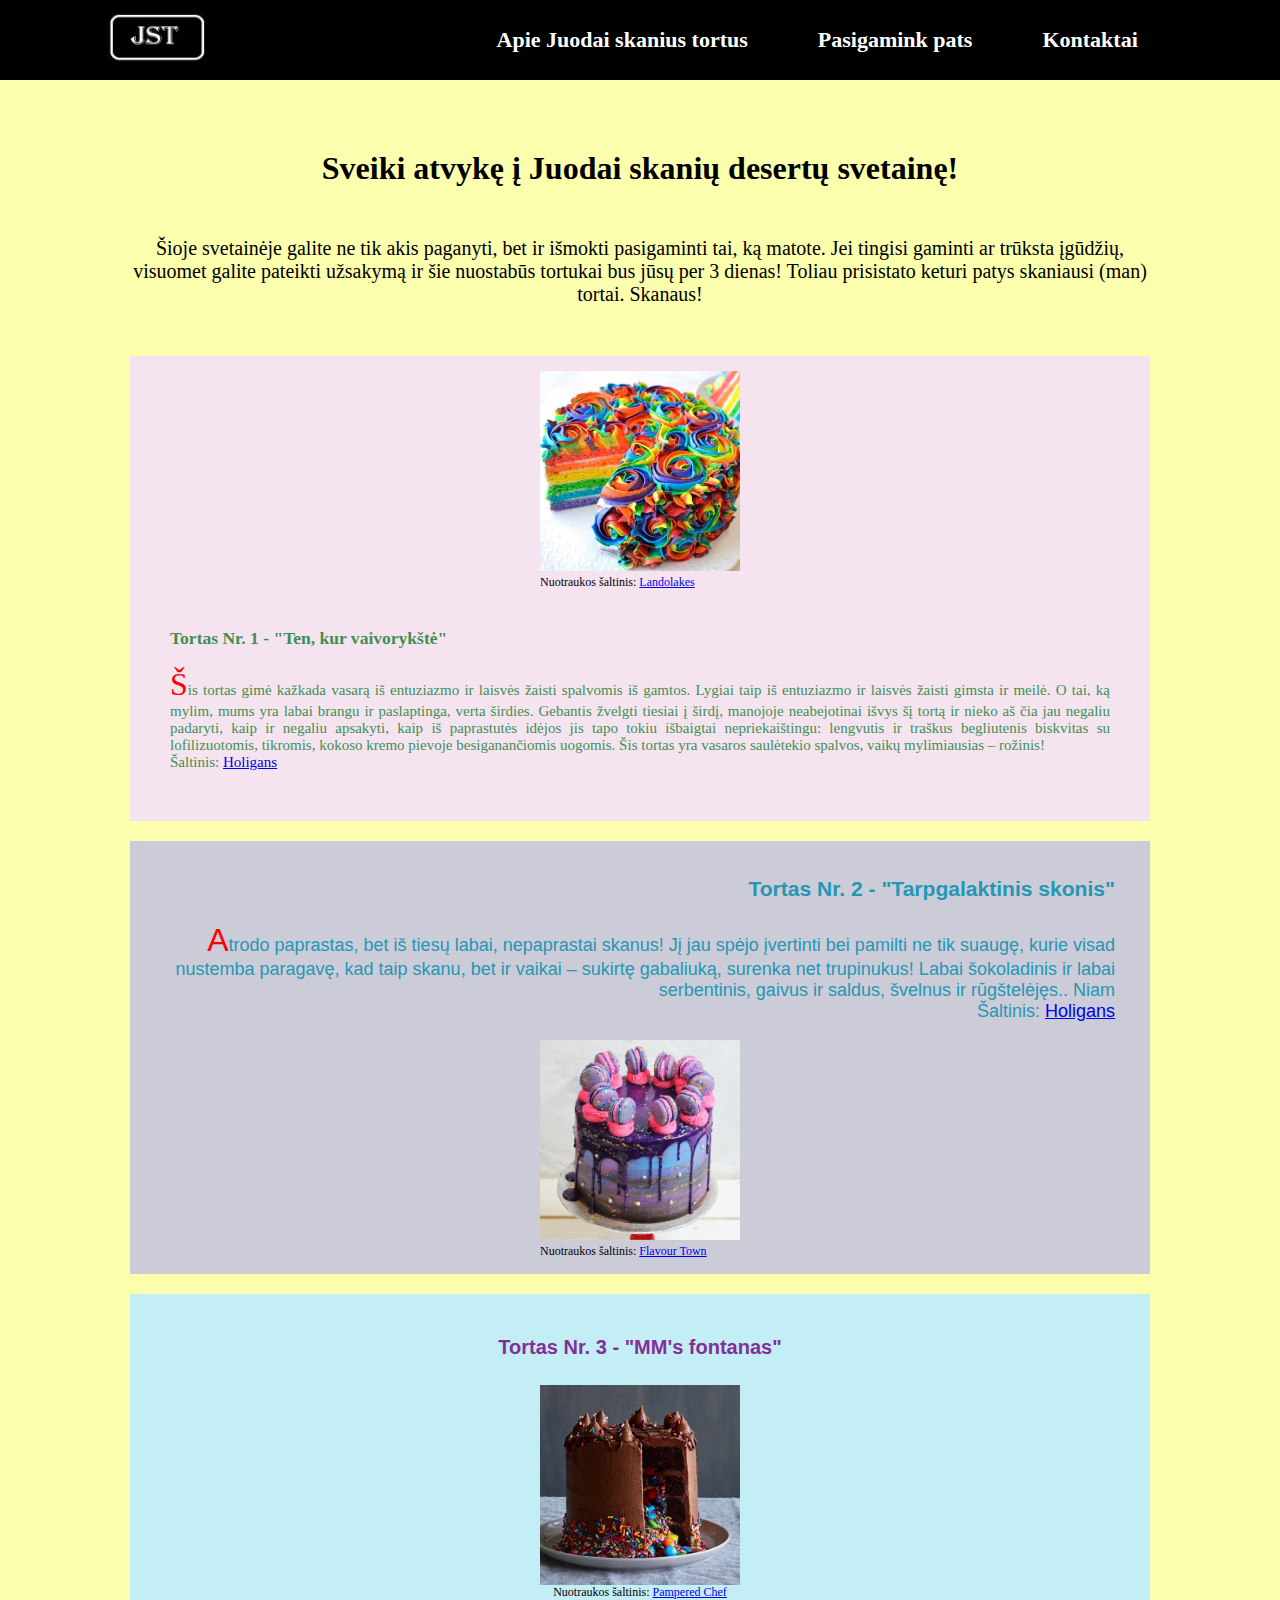
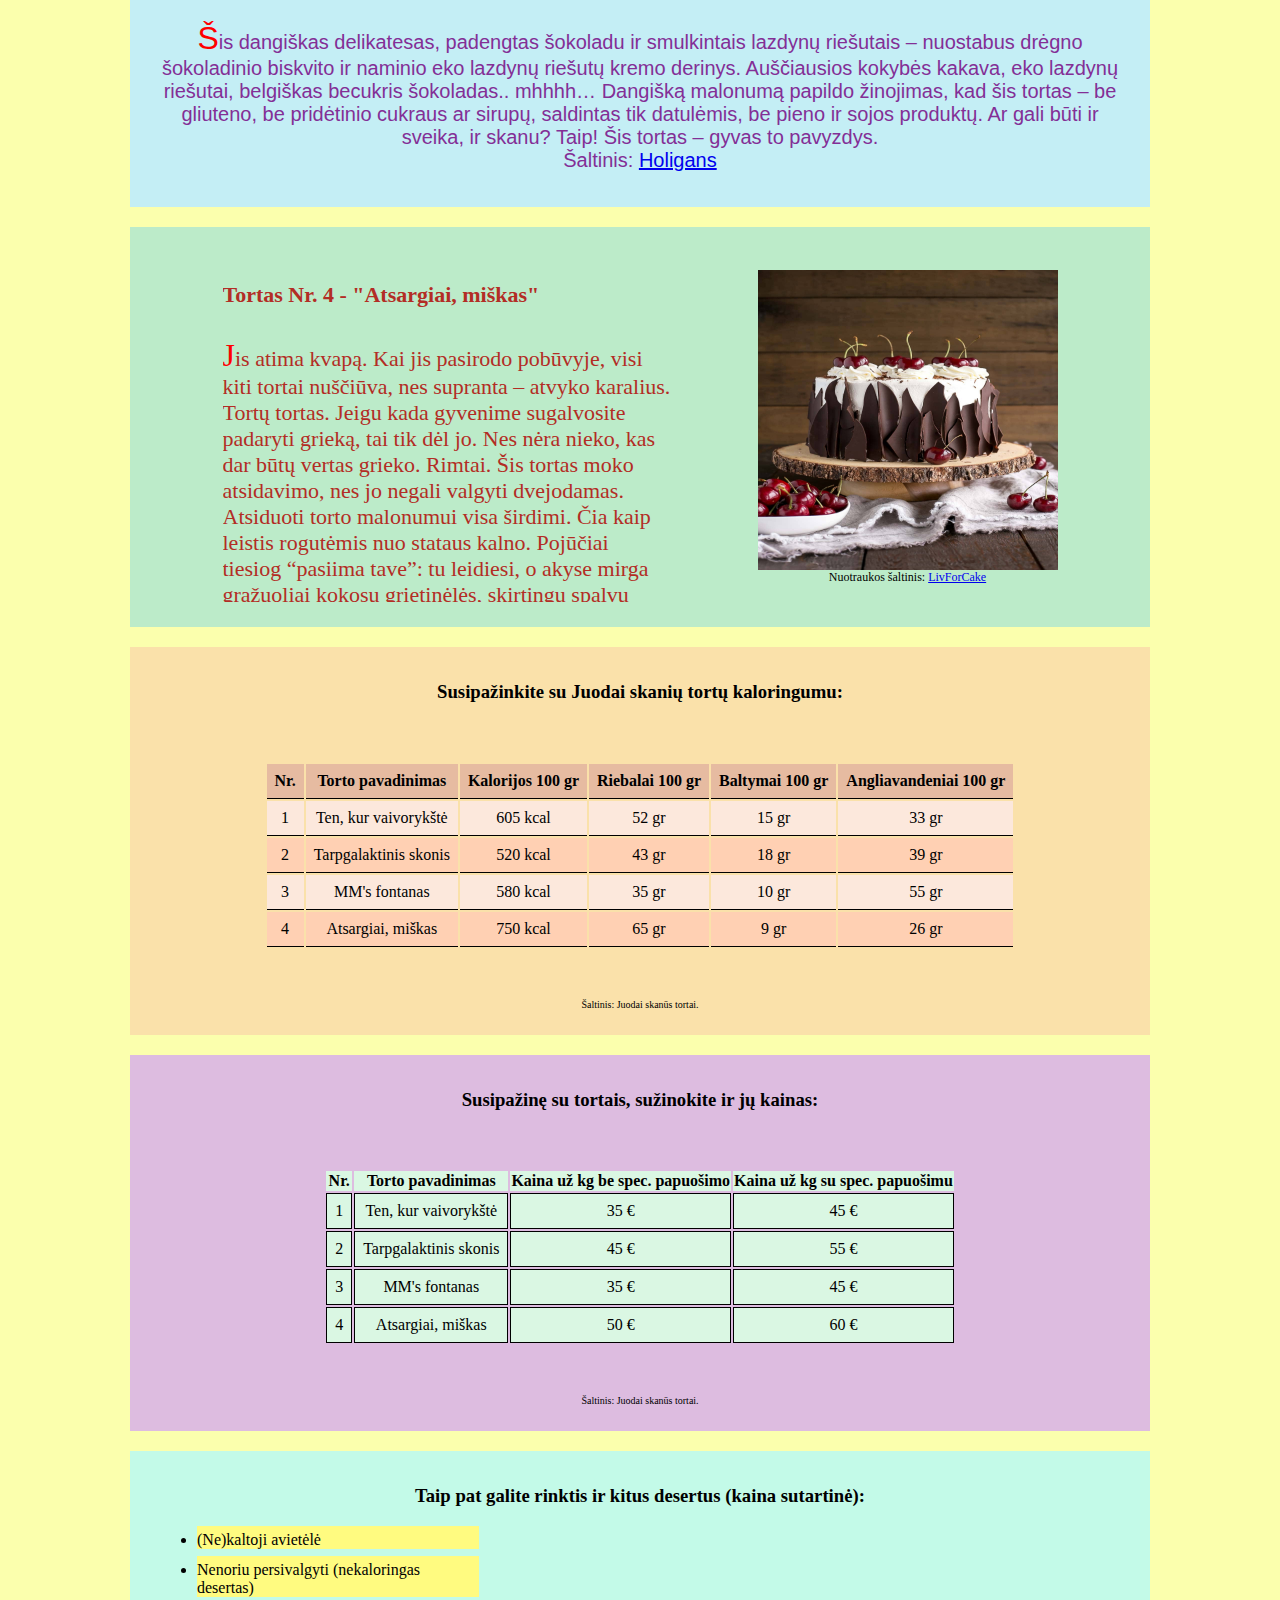
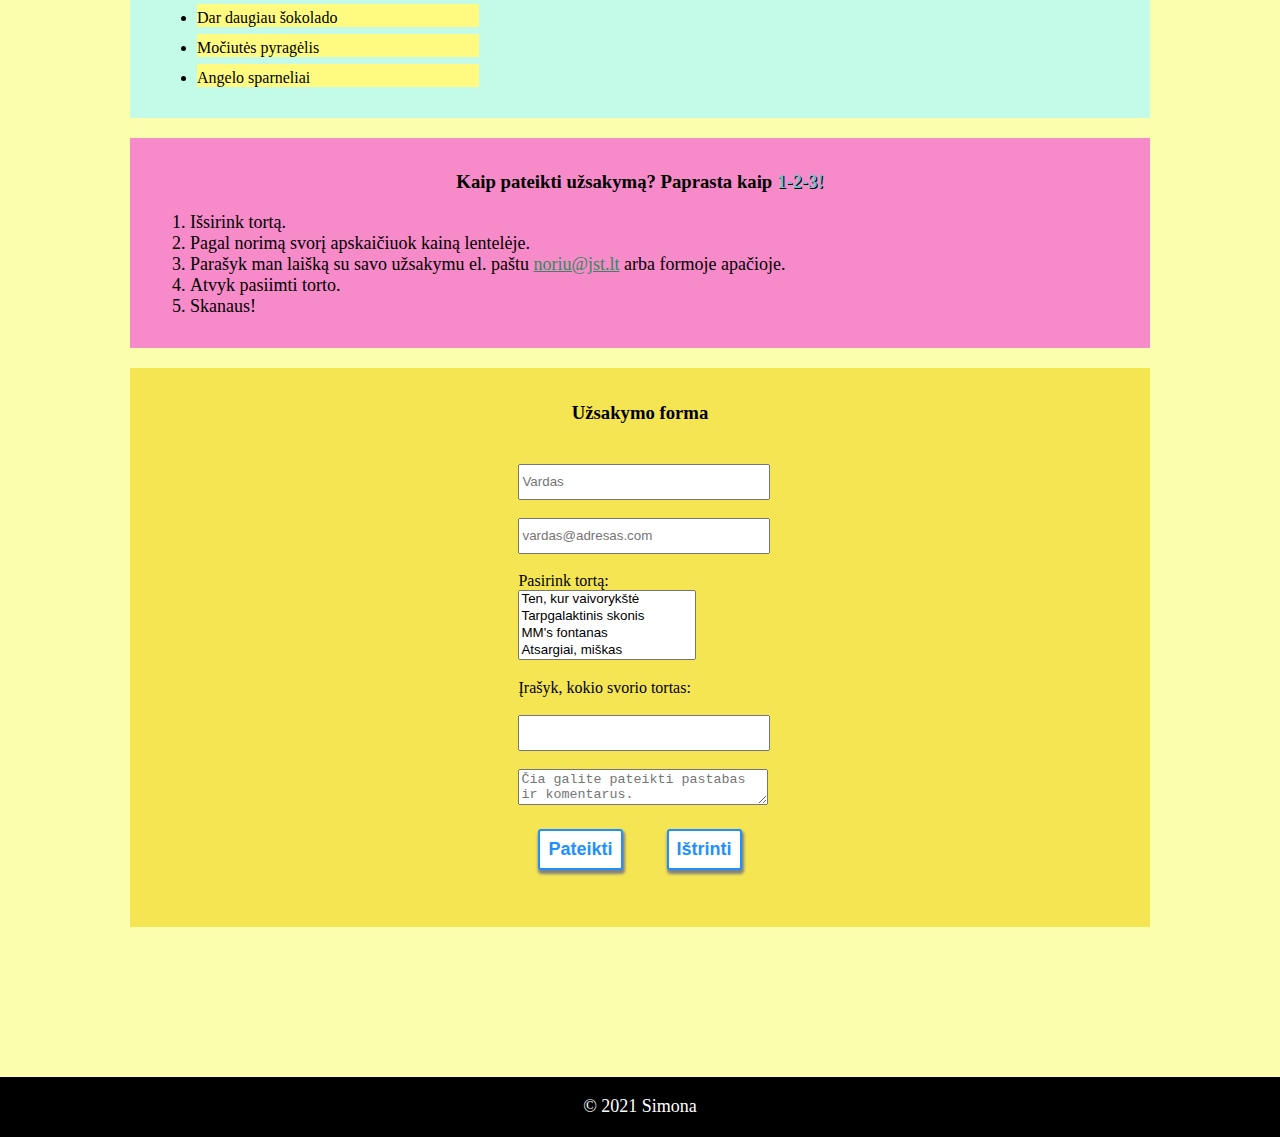
<file: index.html>
<!DOCTYPE HTML>
<html lang="LT">
<head>
	<meta charset="utf-8">
	<title>Juodai skanūs tortai</title>
	<meta name="viewport" content="width=device-width, initial-scale=1.0">
	<link rel="stylesheet" href="style.css">
</head>

<body>
	<header>
		<div>
				<a href="index.html"><img src="img/logo.jpg" height="50px" width="100px" alt="JST logo"></a>
		</div>
		<nav>
			<ul>
				<li><a href="page1.html">Apie Juodai skanius tortus</a></li>
				<li><a href="page2.html">Pasigamink pats</a></li>
				<li><a href="page3.html">Kontaktai</a></li>
			</ul>
		</nav>
	</header>
	<main>
		<h1>Sveiki atvykę į Juodai skanių desertų svetainę!</h1>
		<p class="intro-text">Šioje svetainėje galite ne tik akis paganyti, bet ir išmokti pasigaminti tai, ką matote. Jei tingisi gaminti ar trūksta įgūdžių, visuomet galite pateikti užsakymą ir šie nuostabūs tortukai bus jūsų per 3 dienas! Toliau prisistato keturi patys skaniausi (man) tortai. Skanaus!</p>
		
		<div class="cake1">
			<div class="first_img">
				<img src="img/rainbow.jpg" width="200px" height="200px" alt="Rainbow cake">
				<figcaption>Nuotraukos šaltinis: <a href="https://www.landolakes.com/recipe/21329/rainbow-cake/" target="blank">Landolakes</a></figcaption>
			</div>
			<div class="par1">
				<h3>Tortas Nr. 1 - "Ten, kur vaivorykštė"</h3>
				<p>Šis tortas gimė kažkada vasarą iš entuziazmo ir laisvės žaisti spalvomis iš gamtos. Lygiai taip iš entuziazmo ir laisvės žaisti gimsta ir meilė. O tai, ką mylim, mums yra labai brangu ir paslaptinga, verta širdies. Gebantis žvelgti tiesiai į širdį, manojoje neabejotinai išvys šį tortą ir nieko aš čia jau negaliu padaryti, kaip ir negaliu apsakyti, kaip iš paprastutės idėjos jis tapo tokiu išbaigtai nepriekaištingu: lengvutis ir traškus begliutenis biskvitas su lofilizuotomis, tikromis, kokoso kremo pievoje besiganančiomis uogomis. Šis tortas yra vasaros saulėtekio spalvos, vaikų mylimiausias – rožinis! <br> Šaltinis: <a href="https://holigans.lt/produktas/uogis-be-gliuteno-be-cukraus-be-riesutu/" target="blank">Holigans</a></p>
			</div>
		</div>
		
		<div class="cake2">
			<div class="par2">
				<h3>Tortas Nr. 2 - "Tarpgalaktinis skonis"</h3>
				<p>Atrodo paprastas, bet iš tiesų labai, nepaprastai skanus! Jį jau spėjo įvertinti bei pamilti ne tik suaugę, kurie visad nustemba paragavę, kad taip skanu, bet ir vaikai – sukirtę gabaliuką, surenka net trupinukus! Labai šokoladinis ir labai serbentinis, gaivus ir saldus, švelnus ir rūgštelėjęs.. Niam <br> Šaltinis: <a href="https://holigans.lt/produktas/juoduju-serbentu-ir-sokolado/" target="blank">Holigans</a></p>
			</div>
			<div class="second_img">
				<img src="img/galaxy.png" width="200px" height="200px" alt="Galaxy cake">
				<figcaption>Nuotraukos šaltinis: <a href="https://www.flavourtownbakery.co.uk/products/galaxy-cake" target="blank">Flavour Town</a> </figcaption>
			</div>
		</div>
		
		<div class="cake3">
		<h4>Tortas Nr. 3 - "MM's fontanas"</h4>
		<img src="img/candy.jpg" width="200px" height="200px" alt="Candy cake">
		<figcaption>Nuotraukos šaltinis: <a href="https://www.pamperedchef.com/recipe/Desserts/Chocolate+Surprise+Cake/1125065" target="blank">Pampered Chef</a> </figcaption>
		<p>Šis dangiškas delikatesas, padengtas šokoladu ir smulkintais lazdynų riešutais – nuostabus drėgno šokoladinio biskvito ir naminio eko lazdynų riešutų kremo derinys. Auščiausios kokybės kakava, eko lazdynų riešutai, belgiškas becukris šokoladas.. mhhhh… Dangišką malonumą papildo žinojimas, kad šis tortas – be gliuteno, be pridėtinio cukraus ar sirupų, saldintas tik datulėmis, be pieno ir sojos produktų. Ar gali būti ir sveika, ir skanu? Taip! Šis tortas – gyvas to pavyzdys. <br> Šaltinis: <a href="https://holigans.lt/produktas/nutela-sokoladinis-be-gliuteno-be-cukraus/" target="blank">Holigans</a></p>
		</div>
		
		<div class="cake4">
			<div class="par4">
				<h4>Tortas Nr. 4 - "Atsargiai, miškas"</h4>
				<p>Jis atima kvapą. Kai jis pasirodo pobūvyje, visi kiti tortai nuščiūva, nes supranta – atvyko karalius. Tortų tortas. Jeigu kada gyvenime sugalvosite padaryti grieką, tai tik dėl jo. Nes nėra nieko, kas dar būtų vertas grieko. Rimtai. Šis tortas moko atsidavimo, nes jo negali valgyti dvejodamas. Atsiduoti torto malonumui visa širdimi. Čia kaip leistis rogutėmis nuo stataus kalno. Pojūčiai tiesiog “pasiima tave”: tu leidiesi, o akyse mirga gražuoliai kokosų grietinėlės, skirtingų spalvų biskvitų, augalinio sviestinio kremo, riešutų inkliuzai griliaže… krimst cukruotą migdolą. Viskas. Mintys pakimba laike, o tu esi laimingas, nes leidai sau būti. Skaniai, labai labai skaniai. <br> Šaltinis: <a href="https://holigans.lt/produktas/griliazinis-vegan/" target="blank">Holigans</a></p>
			</div>
			<div class="fourth_img">
				<img src="img/forest.jpg" width="300px" height="300px" alt="Forest cake">
				<figcaption>Nuotraukos šaltinis: <a href="https://livforcake.com/black-forest-cake/" target="blank">LivForCake</a> </figcaption>
			</div>
		</div>
		
		<div class="calories">
			<div class="titles"><h3>Susipažinkite su Juodai skanių tortų kaloringumu:</h3></div>
			<div class="table_resp">
			<table>
					<tr>
						<th>Nr.</th>
						<th>Torto pavadinimas</th>
						<th>Kalorijos 100 gr</th>
						<th>Riebalai 100 gr</th>
						<th>Baltymai 100 gr</th>
						<th>Angliavandeniai 100 gr</th>
					</tr>
					<tr>
						<td>1</td>
						<td>Ten, kur vaivorykštė</td>
						<td>605 kcal</td>
						<td>52 gr</td>
						<td>15 gr</td>
						<td>33 gr</td>
					</tr>
					<tr>
						<td>2</td>
						<td>Tarpgalaktinis skonis</td>
						<td>520 kcal</td>
						<td>43 gr</td>
						<td>18 gr</td>
						<td>39 gr</td>
					</tr>
					<tr>
						<td>3</td>
						<td>MM's fontanas</td>
						<td>580 kcal</td>
						<td>35 gr</td>
						<td>10 gr</td>
						<td>55 gr</td>
					</tr>
					<tr>
						<td>4</td>
						<td>Atsargiai, miškas</td>
						<td>750 kcal</td>
						<td>65 gr</td>
						<td>9 gr</td>
						<td>26 gr</td>
					</tr>
			</table>
			</div>
			<p class="source">Šaltinis: Juodai skanūs tortai.</p>
		</div>
		
		<div class="prices">
			<div class="titles"><h3>Susipažinę su tortais, sužinokite ir jų kainas:</h3></div>
			<div class="table_pr">
			<table>
				<tr>
					<th>Nr.</th>
					<th>Torto pavadinimas</th>
					<th>Kaina už kg be spec. papuošimo</th>
					<th>Kaina už kg su spec. papuošimu</th>
				</tr>
				<tr>
					<td>1</td>
					<td>Ten, kur vaivorykštė</td>
					<td>35 &euro;</td>
					<td>45 &euro;</td>
				</tr>
				<tr>
					<td>2</td>
					<td>Tarpgalaktinis skonis</td>
					<td>45 &euro;</td>
					<td>55 &euro;</td>
				</tr>
				<tr>
					<td>3</td>
					<td>MM's fontanas</td>
					<td>35 &euro;</td>
					<td>45 &euro;</td>
				</tr>
				<tr>
					<td>4</td>
					<td>Atsargiai, miškas</td>
					<td>50 &euro;</td>
					<td>60 &euro;</td>
				</tr>
			</table>
			</div>
			<p class="source">Šaltinis: Juodai skanūs tortai.</p>
		</div>
		
		<div class="other">
			<div class="titles"><h3>Taip pat galite rinktis ir kitus desertus (kaina sutartinė):</h3></div>
			<ul>
				<li>(Ne)kaltoji avietėlė</li>
				<li>Nenoriu persivalgyti (nekaloringas desertas)</li>
				<li>Dar daugiau šokolado</li>
				<li>Močiutės pyragėlis</li>
				<li>Angelo sparneliai</li>
			</ul>
		</div>
		
		<div class="order">
			<div class="titles"><h3>Kaip pateikti užsakymą? Paprasta kaip <span class="numbers">1-2-3!</span></h3></div>
			<ol>
				<li>Išsirink tortą.</li>
				<li>Pagal norimą svorį apskaičiuok kainą lentelėje.</li>
				<li>Parašyk man laišką su savo užsakymu el. paštu <a href="mailto:noriu@jst.lt">noriu@jst.lt</a> arba formoje apačioje.</li>
				<li>Atvyk pasiimti torto.</li>
				<li>Skanaus!</li>
			</ol>
		</div>
		
		<div class="order_form">
			<div class="titles"><h3>Užsakymo forma</h3></div>
			<div class="data_form">
			<form action="index.html">
				<input class="text_field" type="text" name="field_name" placeholder="Vardas" required><br><br>
				<input class="text_field" type="email" name="field_email" placeholder="vardas@adresas.com" required><br><br>
				<label name="cakes">Pasirink tortą:</label><br>
				<select name="cakes" size="4" multiple>
					<option value="Ten, kur vaivorykštė">Ten, kur vaivorykštė</option>
					<option value="Tarpgalaktinis skonis">Tarpgalaktinis skonis</option>
					<option value="MM's fontanas">MM's fontanas</option>
					<option value="Atsargiai, miškas">Atsargiai, miškas</option>
					<option value="Kita">Kita (nurodyk komentaruose)</option>
				</select><br><br>
				<label name="weight">Įrašyk, kokio svorio tortas:</label><br><br>
				<input class="text_field" list="weight">
				<datalist id="weight">
					<option value="1 kg"></option>
					<option value="1,5 kg"></option>
					<option value="2 kg"></option>
					<option value="2,5 kg"></option>
					<option value="3 kg"></option>
					<option value="3,5 kg"></option>
					<option value="4 kg"></option>
					<option value="4,5 kg"></option>
					<option value="5 kg"></option>
					<option value="5,5 kg"></option>
				</datalist><br><br>
				<textarea name="field_comment" placeholder="Čia galite pateikti pastabas ir komentarus."></textarea><br><br>
				<input class="button button1" type="submit" value="Pateikti">
				<input class="button button2" type="reset" value="Ištrinti">
			</form>
			</div>
		</div>
	</main>
	<footer>&copy; 2021 Simona </footer>
</body>
</html>
</file>
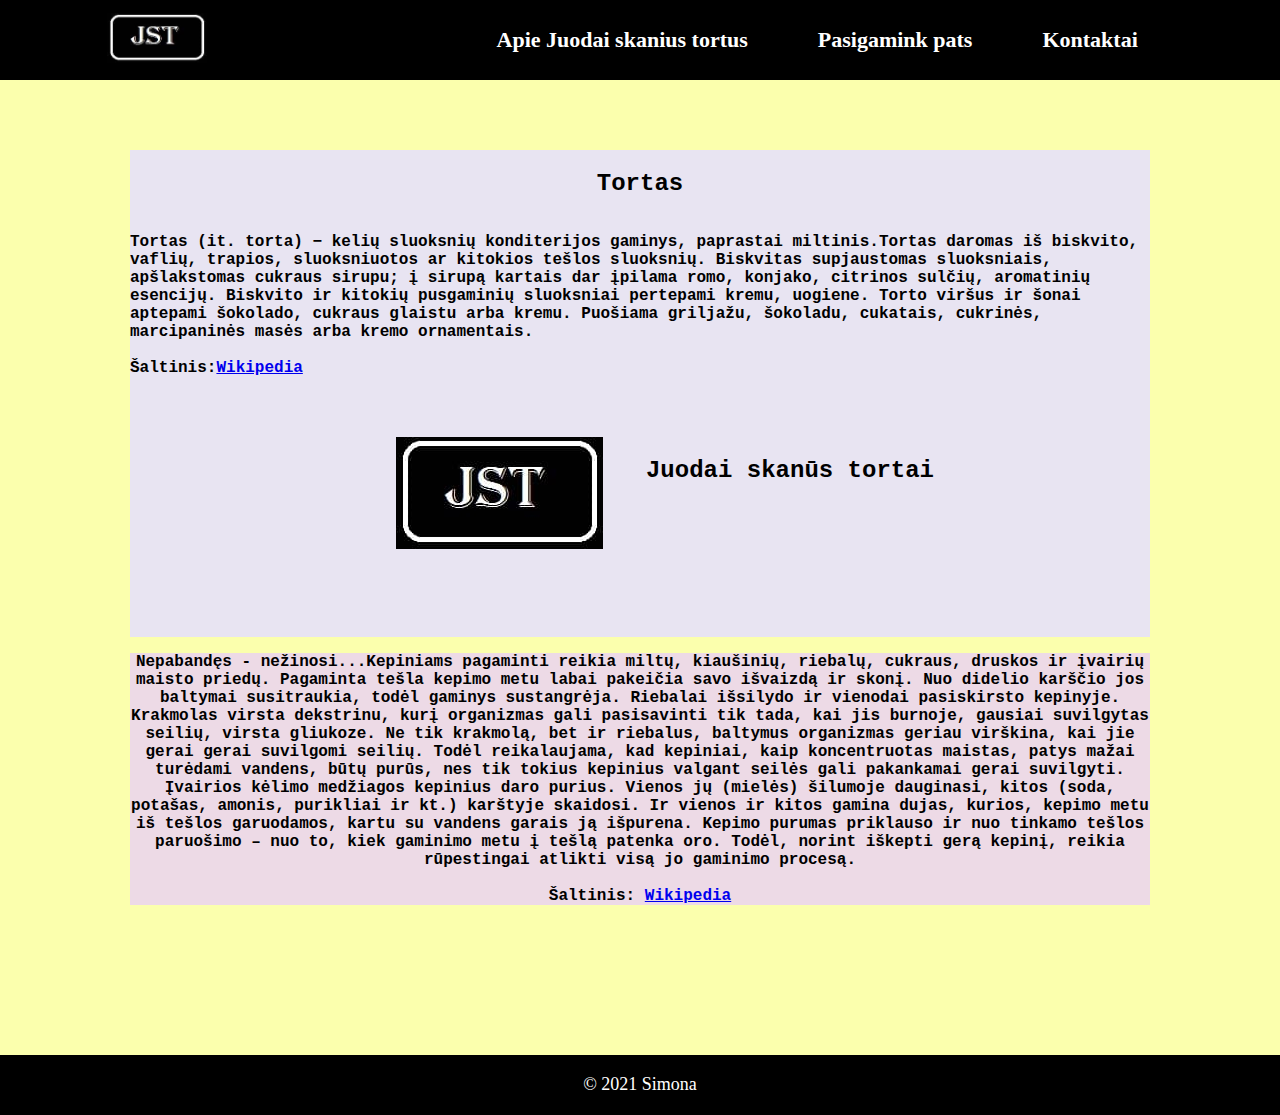
<file: page1.html>
<!DOCTYPE HTML>
<html>
<head>
	<meta charset="utf-8">
	<title>Juodai skanūs tortai</title>
	<meta name="viewport" content="width=device-width, initial-scale=1.0">
	<link rel="stylesheet" href="style.css">
</head>
<body>
	<header>
		<div>
				<a href="index.html"><img src="img/logo.jpg" height="50px" width="100px" alt="JST logo"></a>
		</div>
		<nav>
			<ul>
				<li><a href="page1.html">Apie Juodai skanius tortus</a></li>
				<li><a href="page2.html">Pasigamink pats</a></li>
				<li><a href="page3.html">Kontaktai</a></li>
			</ul>
		</nav>
	</header>
	<main>
		
		<div class="apie_intro">
		<h2>Tortas</h2>
		<p>Tortas (it. torta) − kelių sluoksnių konditerijos gaminys, paprastai miltinis.Tortas daromas iš biskvito, vaflių, trapios, sluoksniuotos ar kitokios tešlos sluoksnių. Biskvitas supjaustomas sluoksniais, apšlakstomas cukraus sirupu; į sirupą kartais dar įpilama romo, konjako, citrinos sulčių, aromatinių esencijų. Biskvito ir kitokių pusgaminių sluoksniai pertepami kremu, uogiene. Torto viršus ir šonai aptepami šokolado, cukraus glaistu arba kremu. Puošiama griljažu, šokoladu, cukatais, cukrinės, marcipaninės masės arba kremo ornamentais. <br><br>Šaltinis:<a href="https://lt.wikipedia.org/wiki/Tortas" target="blank">Wikipedia</a></p>
		
		<div class="apie_foto">
			<img src="img/logo.jpg">
		</div>
		<h2> Juodai skanūs tortai</h2>
		
		</div>
		<p class="apie_text">Nepabandęs - nežinosi...Kepiniams pagaminti reikia miltų, kiaušinių, riebalų, cukraus, druskos ir įvairių maisto priedų. Pagaminta tešla kepimo metu labai pakeičia savo išvaizdą ir skonį. Nuo didelio karščio jos baltymai susitraukia, todėl gaminys sustangrėja. Riebalai išsilydo ir vienodai pasiskirsto kepinyje. Krakmolas virsta dekstrinu, kurį organizmas gali pasisavinti tik tada, kai jis burnoje, gausiai suvilgytas seilių, virsta gliukoze. Ne tik krakmolą, bet ir riebalus, baltymus organizmas geriau virškina, kai jie gerai gerai suvilgomi seilių. Todėl reikalaujama, kad kepiniai, kaip koncentruotas maistas, patys mažai turėdami vandens, būtų purūs, nes tik tokius kepinius valgant seilės gali pakankamai gerai suvilgyti.
Įvairios kėlimo medžiagos kepinius daro purius. Vienos jų (mielės) šilumoje dauginasi, kitos (soda, potašas, amonis, purikliai ir kt.) karštyje skaidosi. Ir vienos ir kitos gamina dujas, kurios, kepimo metu iš tešlos garuodamos, kartu su vandens garais ją išpurena. 
Kepimo purumas priklauso ir nuo tinkamo tešlos paruošimo – nuo to, kiek gaminimo metu į tešlą patenka oro. Todėl, norint iškepti gerą kepinį, reikia rūpestingai atlikti visą jo gaminimo procesą. <br><br> Šaltinis: <a href="https://lt.wikipedia.org/wiki/Kepinys">Wikipedia</a> </p>
	</main>
	<footer>&copy; 2021 Simona </footer>
</body>
</html>
</file>
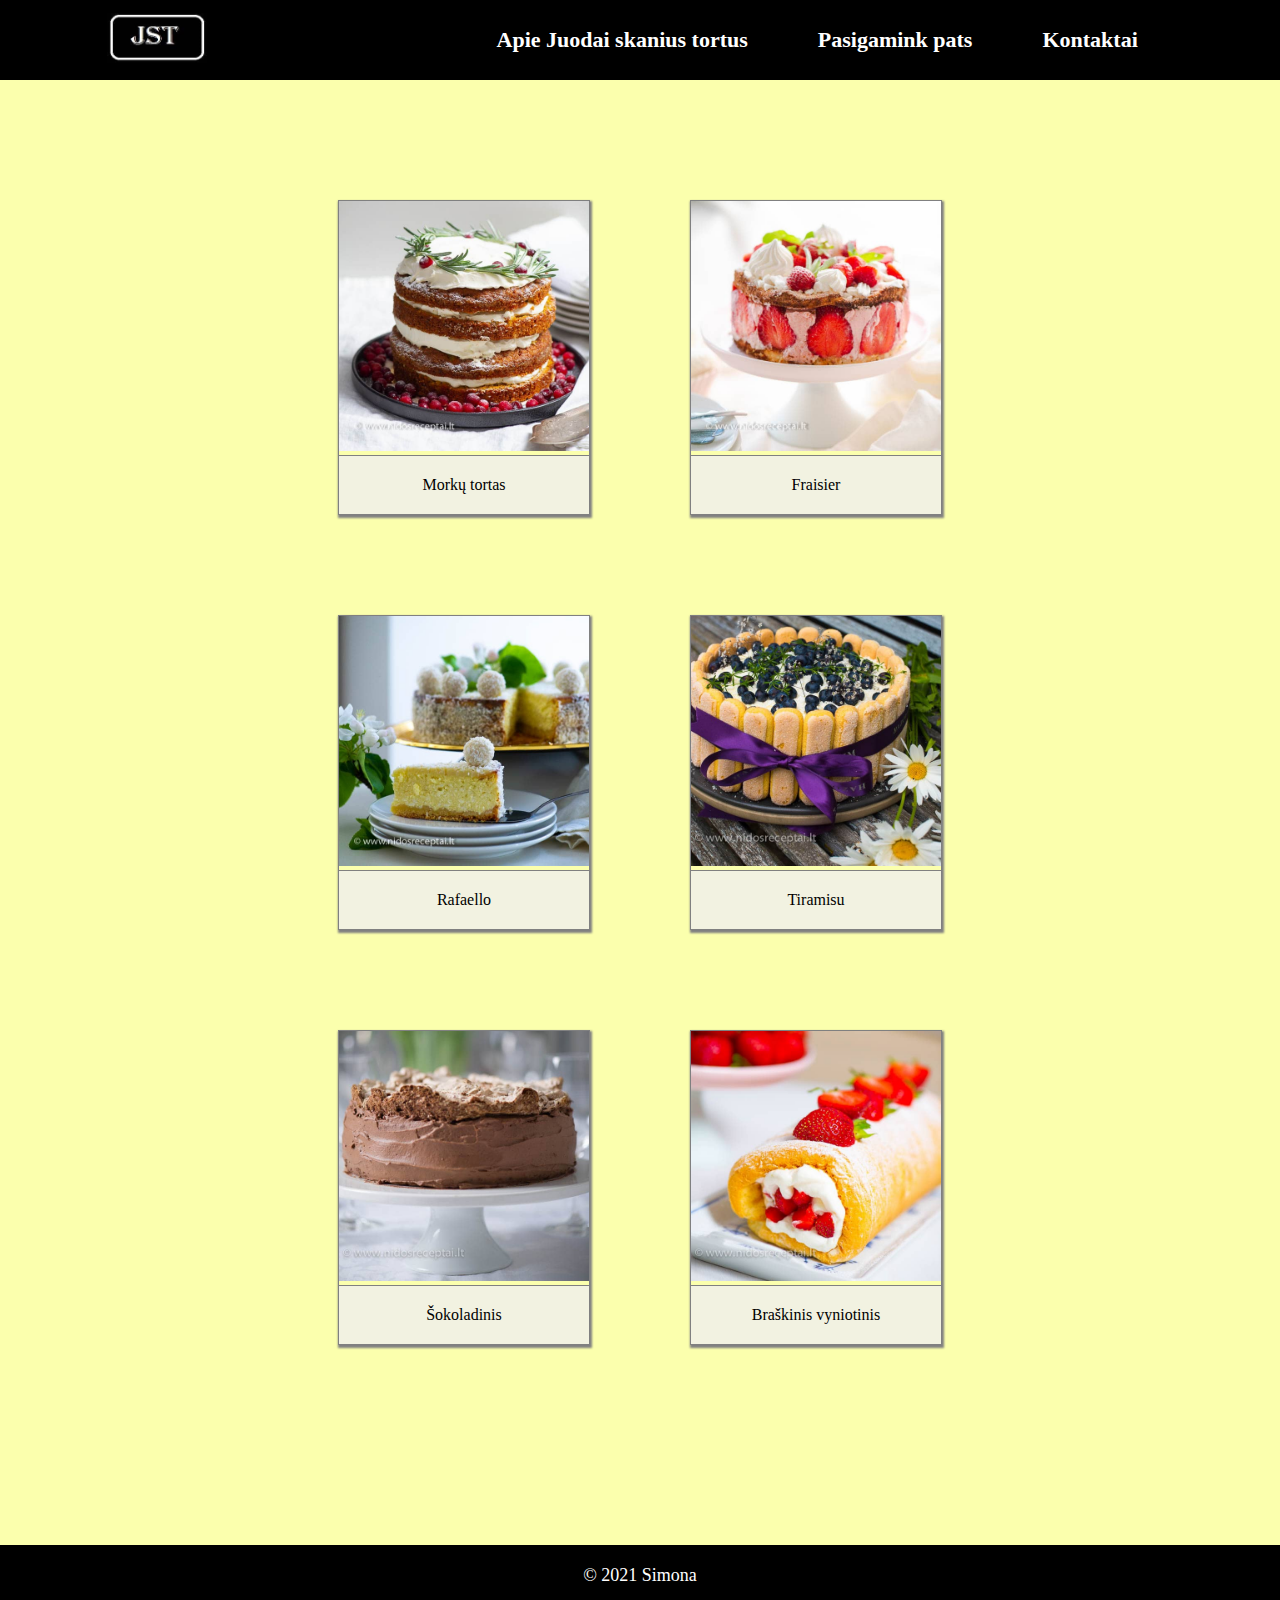
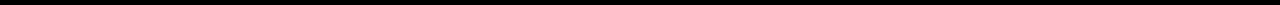
<file: page2.html>
<!DOCTYPE HTML>
<html>
<head>
<meta charset="utf-8">
	<title>Juodai skanūs tortai</title>
	<meta name="viewport" content="width=device-width, initial-scale=1.0">
	<link rel="stylesheet" href="style.css">
</head>
<body>
	<header>
		<div>
			<a href="index.html"><img src="img/logo.jpg" height="50px" width="100px" alt="JST logo"></a>
		</div>
		<nav>
			<ul>
				<li><a href="page1.html">Apie Juodai skanius tortus</a></li>
				<li><a href="page2.html">Pasigamink pats</a></li>
				<li><a href="page3.html">Kontaktai</a></li>
			</ul>
		</nav>
	</header>
	<main>
	<div class="container">
	<div class="gallery">
		<a href="img/morku.jpg"><img src="img/morku.jpg" width="250px" height="250px" alt="Morkų tortas"></a>
		<div class="description">Morkų tortas</div>
	</div>
	<div class="gallery">
		<a href="img/fraisier.jpg"><img src="img/fraisier.jpg" width="250px" height="250px" alt="Fraisier tortas"></a>
		<div class="description">Fraisier</div>
	</div>
	<div class="gallery">
		<a href="img/rafaello.jpg"><img src="img/rafaello.jpg" width="250px" height="250px" alt="Rafaello tortas"></a>
		<div class="description">Rafaello</div>
	</div>
	<div class="gallery">
		<a href="img/tiramisu.jpg"><img src="img/tiramisu.jpg" width="250px" height="250px" alt="Tiramisu tortas"></a>
		<div class="description">Tiramisu</div>
	</div>
	<div class="gallery">
		<a href="img/sokoladinis.jpg"><img src="img/sokoladinis.jpg" width="250px" height="250px" alt="Šokoladinis tortas"></a>
		<div class="description">Šokoladinis</div>
	</div>
	<div class="gallery">
		<a href="img/vyniotinis.jpg"><img src="img/vyniotinis.jpg" width="250px" height="250px" alt="Braškinis vyniotinis"></a>
		<div class="description">Braškinis vyniotinis</div>
	</div>
	</div>
	</main>
<footer>&copy; 2021 Simona </footer>
</body>
</html>
</file>
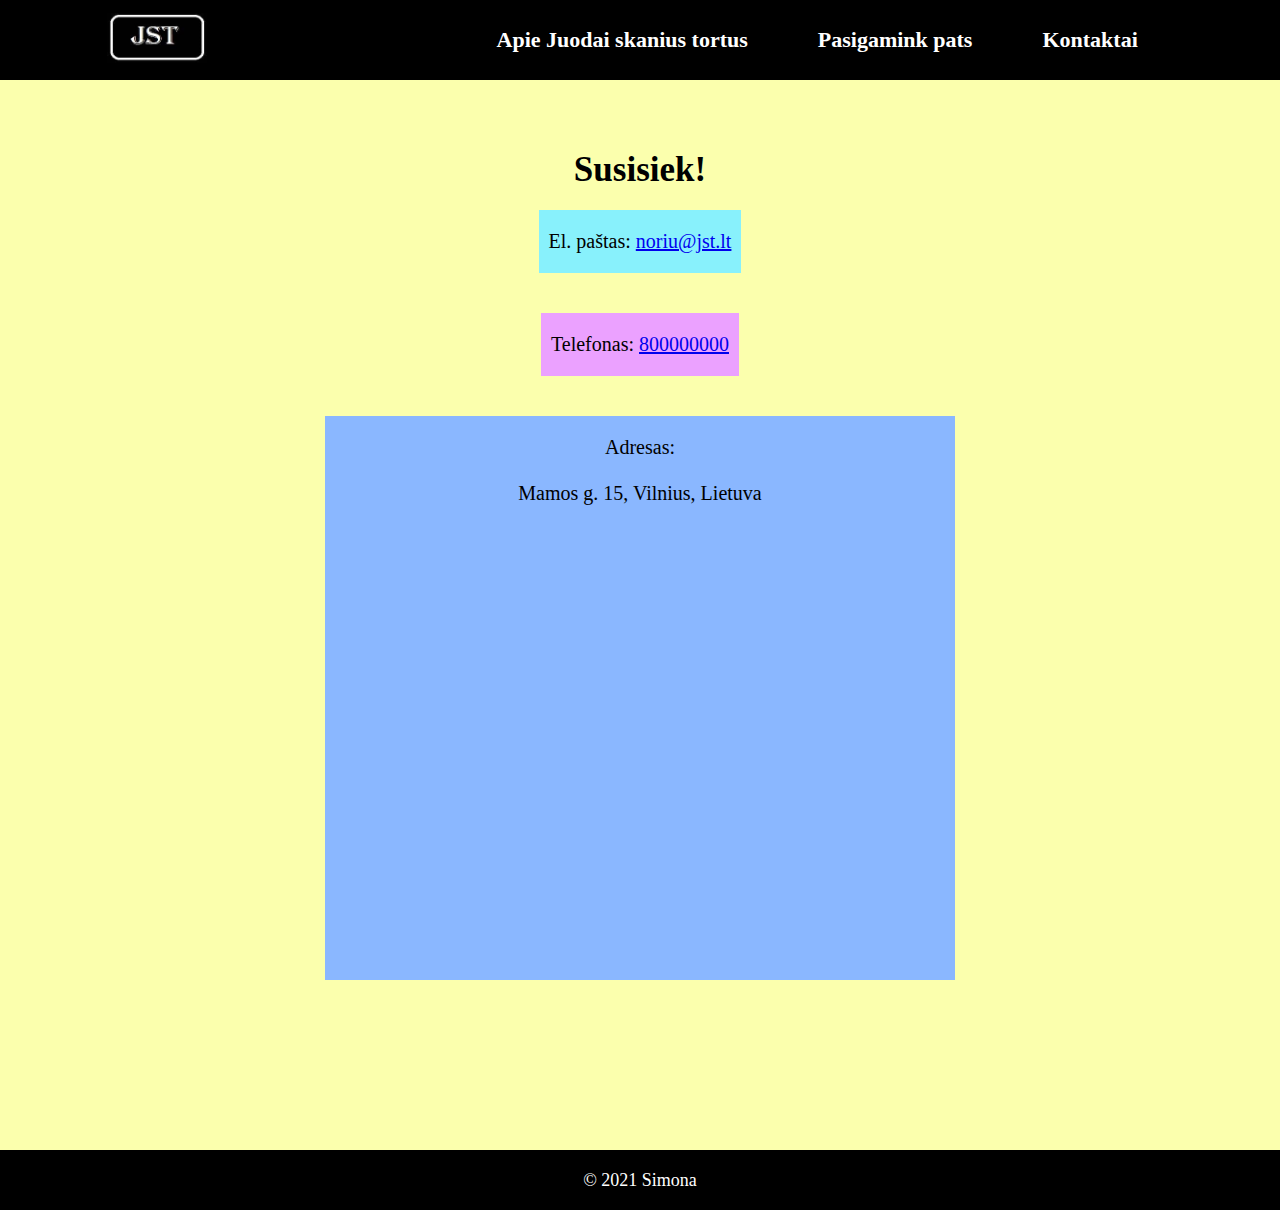
<file: page3.html>
<!DOCTYPE HTML>
<html>
<head>
<meta charset="utf-8">
	<title>Juodai skanūs tortai</title>
	<meta name="viewport" content="width=device-width, initial-scale=1.0">
	<link rel="stylesheet" href="style.css">
</head>
<body>
	<header>
		<div>
				<a href="index.html"><img src="img/logo.jpg" height="50px" width="100px" alt="JST logo"></a>
		</div>
		<nav>
			<ul>
				<li><a href="page1.html">Apie Juodai skanius tortus</a></li>
				<li><a href="page2.html">Pasigamink pats</a></li>
				<li><a href="page3.html">Kontaktai</a></li>
			</ul>
		</nav>
	</header>
	<main>
		<div class="contact">
		<h2>Susisiek!</h2>
		<div class="write">
			<p>El. paštas: <a href="mailto:noriu@jst.lt">noriu@jst.lt</a></p>
		</div>
		<div class="call">
			<p>Telefonas: <a href="tel:800000000"> 800000000</a></p>
		</div>
		<div class="address">
			<p>Adresas: <br><br> Mamos g. 15, Vilnius, Lietuva</p>
			<iframe src="https://www.google.com/maps/embed?pb=!1m18!1m12!1m3!1d2305.1226206503998!2d25.282546315741904!3d54.70746577958854!2m3!1f0!2f0!3f0!3m2!1i1024!2i768!4f13.1!3m3!1m2!1s0x46dd96ac43ad4927%3A0x24830975933662d0!2sKalvarij%C5%B3%20g.%20140%2C%20Vilnius%2008209!5e0!3m2!1sen!2slt!4v1614971920226!5m2!1sen!2slt" width="600" height="450" style="border:0;" allowfullscreen="" loading="lazy"></iframe>
		</div>
		</div>
	</main> 
	<footer>&copy; 2021 Simona </footer>
</body>
</html>
</file>
<file: style.css>
html, body {
	margin:0 auto;
	width:100%;
	background-color: #fbffad;
}
/*header and footer*/
header, footer {
	height: 80px;
	background-color: black;
	display:flex;
	justify-content: space-around;
	align-items: center;
	margin:0 auto;
}
header {
	position:fixed;
	top:0;
	width:100%;
}

footer {
	color: white;
	font-size:18px;
	height: 60px;
}

nav a {
	text-decoration:none;
	color: white;
	list-style: none;
	font-size:22px;
	font-weight: 600;
}

nav a:hover {
	color: #dbceaf;
}

nav ul li {
	list-style-type: none;
	padding: 0 35px;
	font-family: Cursive;
}

nav ul {
	display:flex;
}

/*main*/

main {
	margin: 150px 130px;
}

h1 {
	text-align: center;
	margin-bottom: 50px;
	font-family: Garamond, Serif;
}

.intro-text {
	text-align:center;
	margin-bottom: 50px;
	font-size: 20px;
	font-family: Cursive;
}

figcaption {
	font-size: 12px;
}
.cake1 {
	background-color: #f5e4ef;
	padding: 15px 20px;
	display:flex;
	flex-wrap:wrap;
	margin:20px auto;
	justify-content:center;
}

.par1 {
	text-align: justify;
	color:#3f8f55;
	font-size: 15px;
	padding:20px;
	font-family: Verdana, Serif;
}

.par1 p::first-letter {
  color: #ff0000;
  font-size: xx-large;
}

.cake2 {
	background-color: #ccccd9;
	padding: 15px 20px;
	display:flex;
	flex-wrap: wrap;
	margin:20px auto;
	justify-content:center;
}

.par2 {
	text-align:right;
	margin: 0px 15px 0px 0px;
	color:#2597b3;
	font-size:18px;
	font-family: Sans-serif, Verdana, Sans-serif;
}
.par2 p::first-letter {
  color: #ff0000;
  font-size: xx-large;
}

.cake3 {
	background-color: #c4eef5;
	display:flex;
	flex-direction:column;
	text-align:center;
	align-items:center;
	padding: 15px 20px;
	margin:20px auto;
}
.cake3 h4, .cake3 p {
	color:#832f96;
	font-size: 20px;
	font-family: Sans-serif, Helvetica, Serif;
}

.cake3 p::first-letter {
  color: #ff0000;
  font-size: xx-large;
}
.cake4 {
	display:flex;
	justify-content:space-around;
	background-color: #bcebc9;
	padding: 25px 50px;
	margin:20px auto;
}
.fourth_img {
	display:flex;
	flex-direction:column;
	justify-content:center;
	align-items:center;
}
.par4 {
	color:#b32d25;
	font-size:22px;
	width: 450px;
	height: 350px;
	overflow: auto;
}
.par4 p::first-letter {
  color: #ff0000;
  font-size: xx-large;
}

.titles {
	text-align:center;
	font-family: Cursive;
}

table {
	margin:40px auto;
}

.table_resp th, .table_resp td {
	border-bottom: 1px solid black;
	text-align:center;
	padding:8px;
}

.table_resp {
	overflow-x:auto;
	border-bottom: none;
}

.table_resp tr:nth-child(even) {
	background-color:#fce8dc;
}

.table_resp tr:nth-child(odd) {
	background-color:#ffd0b3;
}

.table_resp tr:hover {
	background-color:#c4b6ad;
}

.table_resp th {
	background-color:#e6bba1;
}

.source {
	text-align:center;
	font-size:10px;
}
.calories {
	background-color:#fae1aa;
	padding: 15px 20px;
}

.table_pr tr, .table_pr td {
	border: 1px solid black;
	border-collapse: collapse;
	text-align:center;
	padding:8px;
	background-color:#daf7e3;
}

.table_pr {
	overflow-x:auto;
}

.prices {
	background-color:#ddbce0;
	padding: 15px 20px;
	margin:20px auto;
}

.other {
	background-color:#c3fae8;
	padding: 15px 20px;
	margin:20px auto;
	font-family: Cursive;
}

.other ul li {
	background-color:#fffb80;
	height:auto;
	margin:7px;
	width:30%;
	padding-top:5px;
}

.other ul li:hover {
	background-color:white;
}

.order {
	background-color:#f78bca;
	padding: 15px 20px;
	margin:20px auto;
	font-family: Cursive;
}

.order ol li {
	font-size: 18px;
}

.order ol li:hover {
	color: white;
	font-weight:800;
}

.numbers {
	color:#6bbfc9;
	text-shadow: 1px 1px black;
}
.order a {
	color:#368760;
}
.order_form {
	background-color:#f5e553;
	padding: 15px 20px;
	margin:20px auto;
	font-family: Cursive;
}

.data_form {
	display:flex;
	justify-content:center;
	margin:40px auto;
	box-sizing: border-box;
}

textarea {
	width:100%;
}
.text_field {
	width:100%;
	height: 30px;
}
.button {
	background-color: #ffffff;
	color: #1e90ff;
	border: 2px solid #1e90ff;
	padding: 8px;
	font-size: 18px;
	border-radius:3px;
	display:inline-block;
	margin:2px 20px;
	box-shadow: 1px 3px 3px 1px grey;
	font-weight:600;
}
.button:hover {
	background-color:#7b9496;
	color:black;
}

/*page2*/


.container {
	display:flex;
	flex-wrap:wrap;
	justify-content:center;
}
.gallery {
	margin:50px;
	border:1px solid grey;
	box-shadow: 1px 2px 2px 1px grey;
}

.description {
	text-align:center;
	padding:20px;
	background-color:#f2f2e1;
	border-top:1px solid grey;
}

.gallery:hover {
	border:2px solid black;
}

.apie_intro {
	display:flex;
	flex-wrap:wrap;
	justify-content:center;
	font-family: "Courier New";
	font-weight:600;
	background-color:#e8e4f2;
}
.apie_foto {
	width:200px;
	height:200px;
	margin:0 50px;
	transition: width 2s, height 2s, transform 2s;
}
.apie_foto:hover {
	width:300px;
	height:300px;
	transform: rotate(360deg);
	cursor:pointer;
}

.apie_intro p {
	margin-bottom:60px;

}
.apie_intro p:hover {
	color: green;
	font-size: 20px;
	font-weight:600;
	background-color: #d2b8e6;
}

.apie_text {
	text-align:center;
	font-family: "Courier New";
	font-weight:600;
	background-color:#eddae6;
}
.apie_text:hover {
	background-color:#de9bc4;
	font-size: 20px;
	font-weight:600;
}

/*page3*/

.contact {
	display:flex;
	flex-direction:column;
	align-items: center;
	margin: 0 auto;
}

.address p {
	text-align:center;
}

.write {
	background-color:#88f1fc;
	margin:20px;
	font-size: 20px;
	padding:0 10px;
	font-family: Lucida Console;
}

.call {
	background-color:#eba1ff;
	margin:20px;
	font-size: 20px;
	padding:0 10px;
	font-family: Lucida Console;
}

.address {
	background-color:#8ab7ff;
	margin:20px;
	font-size: 20px;
	padding:0 15px;
	font-family: Lucida Console;
}

.contact h2 {
	font-size:35px;
	margin: 0 auto;
}

@media screen and (max-width:1000px) {
	.cake4 {
	display:flex;
	flex-direction:column;
	width:100%;
	}
	.par4 {
	font-size: 15px;
	width:100%;
	}
	nav a {
		font-size:14px;
		display:flex;
	}
	header {
		justify-content:space-between;
	}
}

@media all and (max-width: 700px) {
	header {
		flex-direction: column;
		height:auto;
		width:100%;
  }
	nav {
		flex-direction: column;
	}
		
	.address iframe {
		width:400px;
		height:250px;
	}
	.contact h2 {
		margin-top: 45px;
		margin-bottom: 25px;
}
	.other ul li {
	background-color:#fffb80;
	height:auto;
	margin:7px;
	width:auto;
	padding-top:5px;
}
	.button1 {
		margin:20px;
	}
	
}
</file>
